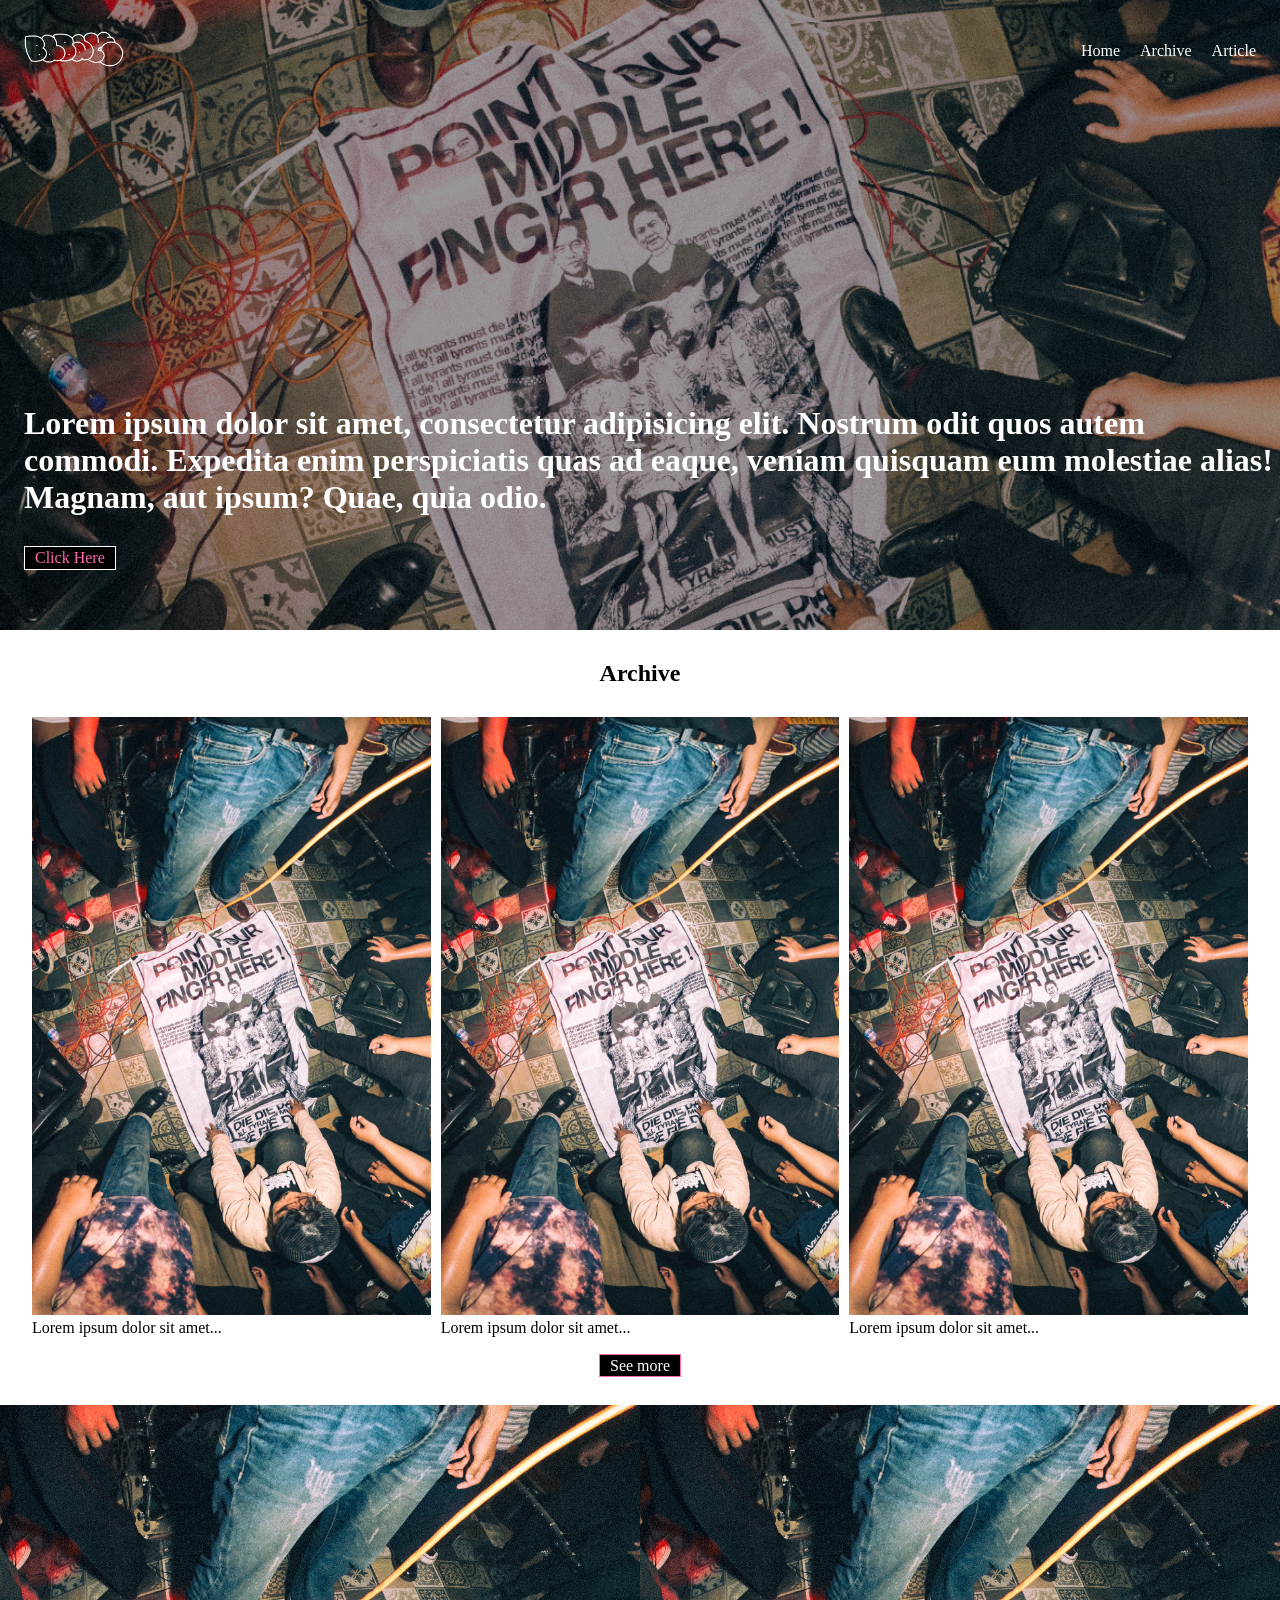
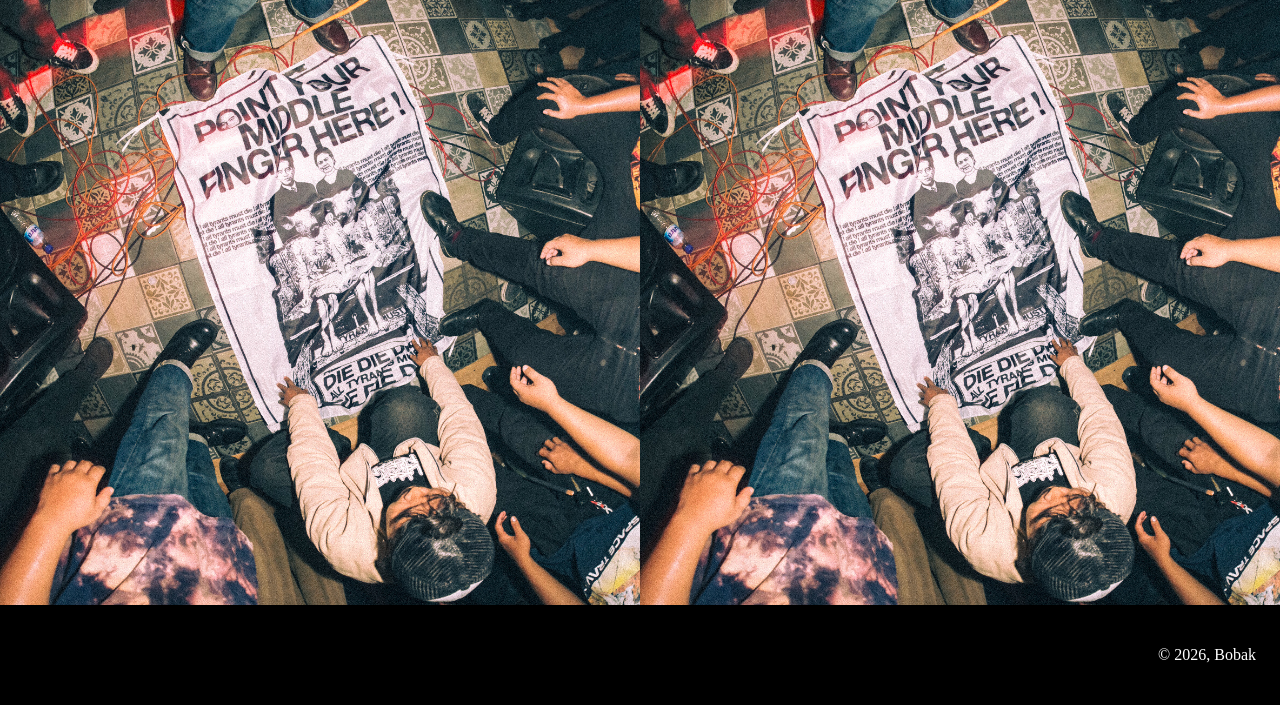
<file: index.html>
<!DOCTYPE html>
<html lang="en">
<head>
    <meta charset="UTF-8">
    <meta name="viewport" content="width=device-width, initial-scale=1.0">
    <title>Home</title>
    <link rel="stylesheet" href="styles.css">
</head>
<body>
    <header>
        <div class="header-bg">
                <div class="navbar">
                    <div class="logo">
                        <img src="assets/white.png" alt="">
                    </div>
                    <div class="nav-links">
                        <a href="index.html">Home</a>
                        <a href="archive.html">Archive</a>
                        <a href="article.html">Article</a>
                    </div>
                </div>

                <div class="hero">
                    <div class="hero-text">
                        <h1>Lorem ipsum dolor sit amet, consectetur adipisicing elit. Nostrum odit quos autem commodi. Expedita enim perspiciatis quas ad eaque, veniam quisquam eum molestiae alias! Magnam, aut ipsum? Quae, quia odio.</h1>
                    </div>

                    <div class="hero-click">
                        <a href="#">Click Here</a>
                    </div>
                </div>
        </div>
    </header>

   <section class="archive">
    <div class="archive-title">
        <h1>Archive</h1>
    </div>

    <div class="archive-bg">

        <div class="archive-item">
            <div class="archive-photos">
                <img src="assets/archive.JPG" alt="">
            </div>
            <p>Lorem ipsum dolor sit amet...</p>
        </div>

        <div class="archive-item">
            <div class="archive-photos">
                <img src="assets/archive.JPG" alt="">
            </div>
            <p>Lorem ipsum dolor sit amet...</p>
        </div>

        <div class="archive-item">
            <div class="archive-photos">
                <img src="assets/archive.JPG" alt="">
            </div>
            <p>Lorem ipsum dolor sit amet...</p>
        </div>

    </div>

    <div class="archive-click">
        <a href="#">See more</a>
    </div>
</section>

<section class="article">
    <div class="article-item">
        <img src="assets/archive.JPG" alt="">
        <img src="assets/archive.JPG" alt="">
    </div>
</section>

<footer>
    <div class="footer-text">
        <p>&copy; 2026, Bobak</p>
    </div>
</footer>
    
</body>
</html>
</file>
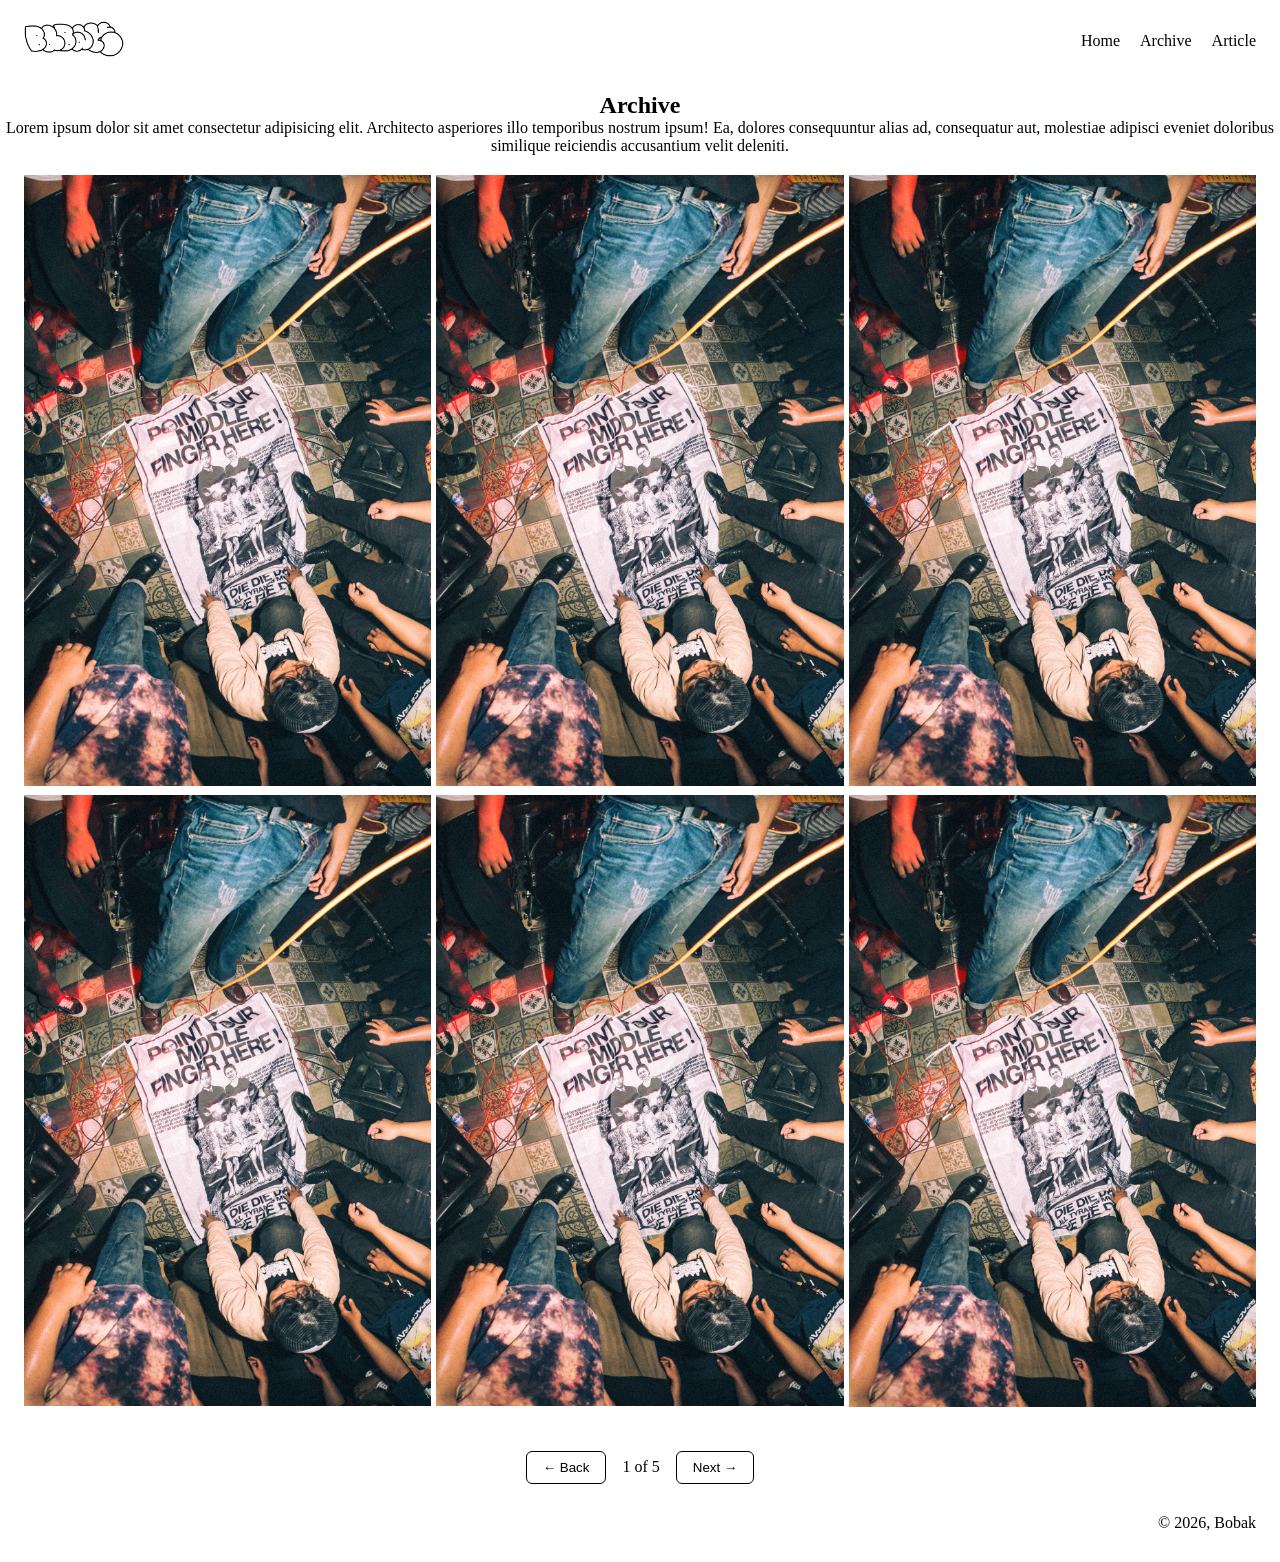
<file: archive.html>
<!DOCTYPE html>
<html lang="en">
<head>
    <meta charset="UTF-8">
    <meta name="viewport" content="width=device-width, initial-scale=1.0">
    <title>Archive</title>
    <link rel="stylesheet" href="archive.css">
</head>
<body>
    <header>
        <div class="navbar">
            <div class="logo">
                <img src="assets/logo.png" alt="">
            </div>
            <div class="nav-links">
                <a href="index.html">Home</a>
                <a href="archive.html">Archive</a>
                <a href="article.html">Article</a>
            </div>
        </div>
    </header>
    
    <section class="archive">
        <div class="archive-text">
            <h1>Archive</h1>
            <p>Lorem ipsum dolor sit amet consectetur adipisicing elit. Architecto asperiores illo temporibus nostrum ipsum! Ea, dolores consequuntur alias ad, consequatur aut, molestiae adipisci eveniet doloribus similique reiciendis accusantium velit deleniti.</p>
        </div>
        <div class="archive-isi">
            <div class="archive-item">
                <div class="archive-photos">
                    <a href="">
                        <img src="assets/archive.JPG" alt="">
                    </a>
                    <a href="">
                        <img src="assets/archive.JPG" alt="">
                    </a>
                    <a href="">
                        <img src="assets/archive.JPG" alt="">
                    </a>
                    <a href="">
                        <img src="assets/archive.JPG" alt="">
                    </a>
                    <a href="">
                        <img src="assets/archive.JPG" alt="">
                    </a>
                    <a href="">
                        <img src="assets/archive.JPG" alt="">
                    </a>
                </div>
            </div>
        </div>
    </section>

    <section class="page">
        <button class="page-btn">← Back</button>
        <span class="page-info">1 of 5</span>
        <button class="page-btn">Next →</button>
    </section>

    <footer>
        <div class="footer-text">
            <p>&copy; 2026, Bobak</p>
        </div>
    </footer>
</body>
</html>
</file>
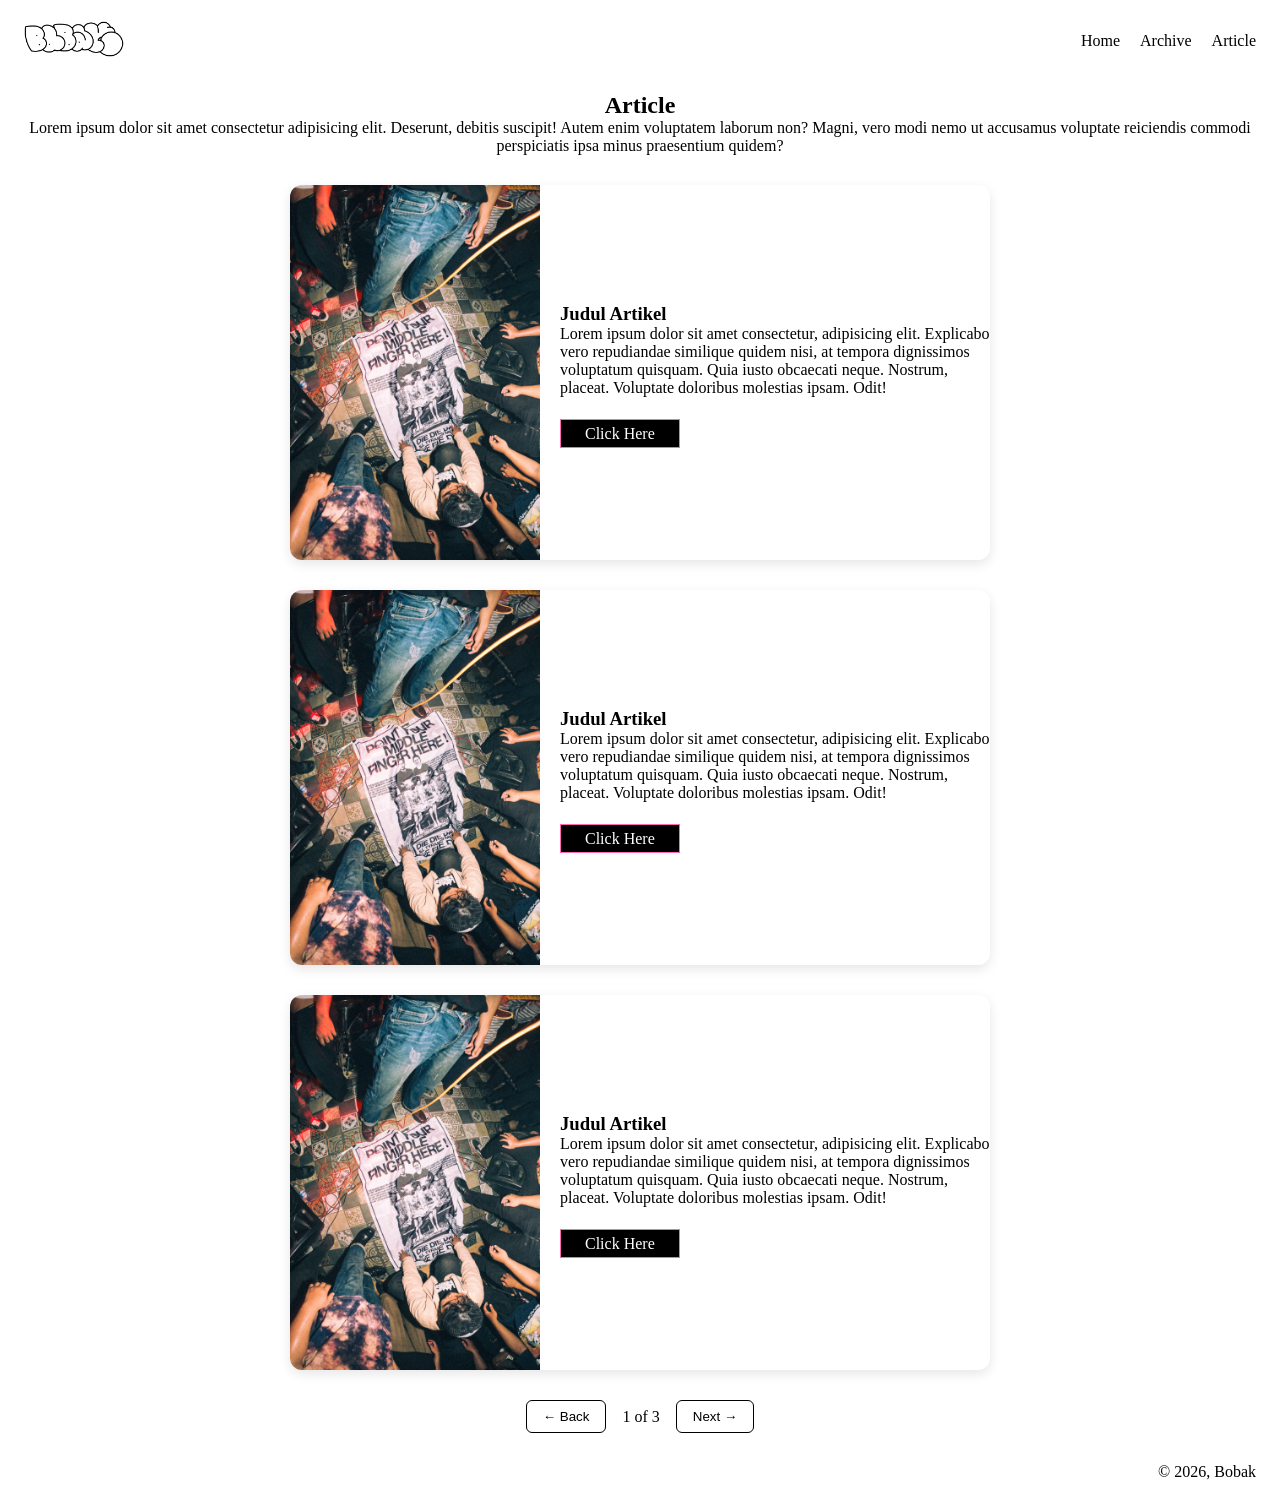
<file: article.html>
<!DOCTYPE html>
<html lang="en">
<head>
    <meta charset="UTF-8">
    <meta name="viewport" content="width=device-width, initial-scale=1.0">
    <title>Article</title>
    <link rel="stylesheet" href="article.css">
</head>
<body>
    <header>
        <div class="navbar">
            <div class="logo">
                <img src="assets/logo.png" alt="">
            </div>
            <div class="nav-links">
                <a href="index.html">Home</a>
                <a href="archive.html">Archive</a>
                <a href="article.html">Article</a>
            </div>
        </div>
    </header>
    
    <article>
        <div class="article-text">
            <h1>Article</h1>
            <p>Lorem ipsum dolor sit amet consectetur adipisicing elit. Deserunt, debitis suscipit! Autem enim voluptatem laborum non? Magni, vero modi nemo ut accusamus voluptate reiciendis commodi perspiciatis ipsa minus praesentium quidem?</p>
        </div>

        <div class="article-item">
            <div class="article-photos">
                <img src="assets/archive.JPG" alt="">
            </div>
            <div class="article-content">
                <div class="article-desc">
                    <h3>Judul Artikel</h3>
                    <p>Lorem ipsum dolor sit amet consectetur, adipisicing elit. Explicabo vero repudiandae similique quidem nisi, at tempora dignissimos voluptatum quisquam. Quia iusto obcaecati neque. Nostrum, placeat. Voluptate doloribus molestias ipsam. Odit!</p>
                </div>
                <div class="article-click">
                    <a href="">Click Here</a>
                </div>
            </div>
        </div>

        <div class="article-item">
            <div class="article-photos">
                <img src="assets/archive.JPG" alt="">
            </div>
            <div class="article-content">
                <div class="article-desc">
                    <h3>Judul Artikel</h3>
                    <p>Lorem ipsum dolor sit amet consectetur, adipisicing elit. Explicabo vero repudiandae similique quidem nisi, at tempora dignissimos voluptatum quisquam. Quia iusto obcaecati neque. Nostrum, placeat. Voluptate doloribus molestias ipsam. Odit!</p>
                </div>
                <div class="article-click">
                    <a href="">Click Here</a>
                </div>
            </div>
        </div>

        <div class="article-item">
            <div class="article-photos">
                <img src="assets/archive.JPG" alt="">
            </div>
            <div class="article-content">
                <div class="article-desc">
                    <h3>Judul Artikel</h3>
                    <p>Lorem ipsum dolor sit amet consectetur, adipisicing elit. Explicabo vero repudiandae similique quidem nisi, at tempora dignissimos voluptatum quisquam. Quia iusto obcaecati neque. Nostrum, placeat. Voluptate doloribus molestias ipsam. Odit!</p>
                </div>
                <div class="article-click">
                    <a href="">Click Here</a>
                </div>
            </div>
        </div>
        
    </article>

    <section class="page">
        <button class="page-btn">← Back</button>
        <span class="page-info">1 of 3</span>
        <button class="page-btn">Next →</button>
    </section>

    <footer>
        <div class="footer-text">
            <p>&copy; 2026, Bobak</p>
        </div>
    </footer>
</body>
</html>
</file>
<file: styles.css>
*{
    margin: 0;
}

.header-bg {
    position: relative;
    background-image: url("assets/archive.JPG");
    background-size: cover;
    background-position: center;
    height: 70vh;
}

.header-bg::after {
    content: "";
    position: absolute;
    inset: 0;
    background: rgba(0,0,0,0.4);
}

.header-bg > * {
    position: relative;
    z-index: 1;
}

.navbar{
    display: flex;
    justify-content: space-between;
    align-items: center;

    padding: 0 24px;
    padding-top: 30px;
}

.logo{
    width: 100px;
}

.logo img{
    width: 100%;
    object-fit: cover;
}

.nav-links{
    display: flex;
    gap: 20px;
}

.nav-links a{
    color: white;
    text-decoration: none;
}

.hero{
    position: absolute;
    bottom: 30px;
    left: 24px;
}

.hero-text{
    margin-bottom: 30px;
    text-align: left;
}

.hero-text h1{
    color: white;
}

.hero-click{
    display: flex;
    margin-bottom: 30px;
}

.hero-click a{
    text-decoration: none;
    color: hotpink;
    background-color: black;
    border: 1px solid white;
    padding: 2px 10px;
}

.archive{
    padding: 0 32px;
}

.archive-title{
    margin-top: 30px;
    text-align: center;
}

.archive-bg {
    display: grid;
    grid-template-columns: repeat(3, 1fr);
    gap: 10px;

}

.archive-item {
    margin-top: 30px;
}

.archive-photos{
 
}

.archive-photos img{
    width: 100%;
}

.archive-click{
    margin-top: 20px;
    text-align: center;
}

.archive-click a{
    color: white;
    background-color: black;
    text-decoration: none;
    border: 1px solid hotpink;
    padding: 2px 10px;
}

.article{

}

.article-item{
    margin-top: 30px;
    display: grid;
    grid-template-columns: repeat(2, 1fr);
}

.article-item img{
    width: 100%;
    aspect-ratio: 4/5;
    object-fit: cover;
}

footer{
    padding: 0 24px;
    background-color: black;
    height: 100px;

    align-items: center;
    justify-content: right;
    display: flex;
}

.footer-text{
    color: white;
    text-align: right;
}
</file>
<file: archive.css>
*{
    margin: 0;
}

header{

}

.navbar{
    margin-top: 20px;
    padding: 0 24px;
    
    display: flex;
    justify-content: space-between;
    align-items: center;

}

.logo{
    width: 100px;
    
}

.logo img{
    width: 100%;
    object-fit: cover;
}

.nav-links{
    display: flex;
    gap: 20px;
   
}

.nav-links a{
    text-decoration: none;
    color: black;

}

.archive{

}

.archive-text{
    text-align: center;
    margin-top: 30px;
    margin-bottom: 20px;

}

.archive-isi{

}

.archive-item{
    padding: 0 24px;

}

.archive-photos{

    display: grid;
    grid-template-columns: repeat(3, 1fr);

    gap: 5px;
}

.archive-photos img{
    width: 100%;
}

.page{
    display: flex;
    align-items: center;
    justify-content: center;
    gap: 16px;

    margin-top: 40px;
}

.page-btn{
    padding: 8px 16px;
    border: 1px solid black;
    background: white;
    cursor: pointer;
    border-radius: 6px;
    transition: 0.2s;
}

.page-btn:hover{
    background: black;
    color: white;
}

footer{
    padding: 0 24px;
    margin-top: 30px;
    margin-bottom: 30px;
}

.footer-text{
    text-align: right;
}
</file>
<file: article.css>
*{
    margin: 0;
}

.navbar{
    margin-top: 20px;
    padding: 0 24px;

    display: flex;
    justify-content: space-between;
    align-items: center;
}

.logo{
    width: 100px;
}

.logo img{
    width: 100%;
    object-fit: cover;
}

.nav-links{
    display: flex;
    gap: 20px;
}

.nav-links a{
    color: black;
    text-decoration: none;
}

article{
    padding: 0 24px;
}

.article-text{
    text-align: center;
    margin-top: 30px;
    margin-bottom: 30px;
}

.article-item{
    max-width: 700px;
    margin: 0 auto;

    display: flex;
    gap: 20px;
    align-items: center;

    border-radius: 12px;
    box-shadow: 0px 4px 12px rgb(0, 0, 0, 0.1);
    border: none;
    overflow: hidden;

    margin-bottom: 30px;
}

.article-photos{
    max-width: 250px;
}

.article-photos img{
    width: 100%;
    height: 100%;
    object-fit: cover;

    display: block;
    transition: transform 0.3 ease;
}

.article-item:hover img{
    transform: scale(1.05);
}

.article-content{
    flex: 2;
    display: flex;
    flex-direction: column;
    justify-content: space-between;

    gap: 12px;
}

.article-click{
    margin-top: 16px;
}

.article-click a{
    text-decoration: none;
    border: 1px solid hotpink;
    background-color: black;
    color: white;
    padding: 5px 24px;
}

.page{
    justify-content: center;
    align-items: center;
    display: flex;
    gap: 16px;
}

.page-btn{
    padding: 8px 16px;
    border: 1px solid black;
    background: white;
    cursor: pointer;
    border-radius: 6px;
    transition: 0.2s;
}

.page-btn:hover{
    background: black;
    color: white;
}

.page-info{
    font-weight: 500;
}

footer{
    padding: 0 24px;
    margin-top: 30px;
    margin-bottom: 30px;
}

.footer-text{
    text-align: right;
}
</file>
